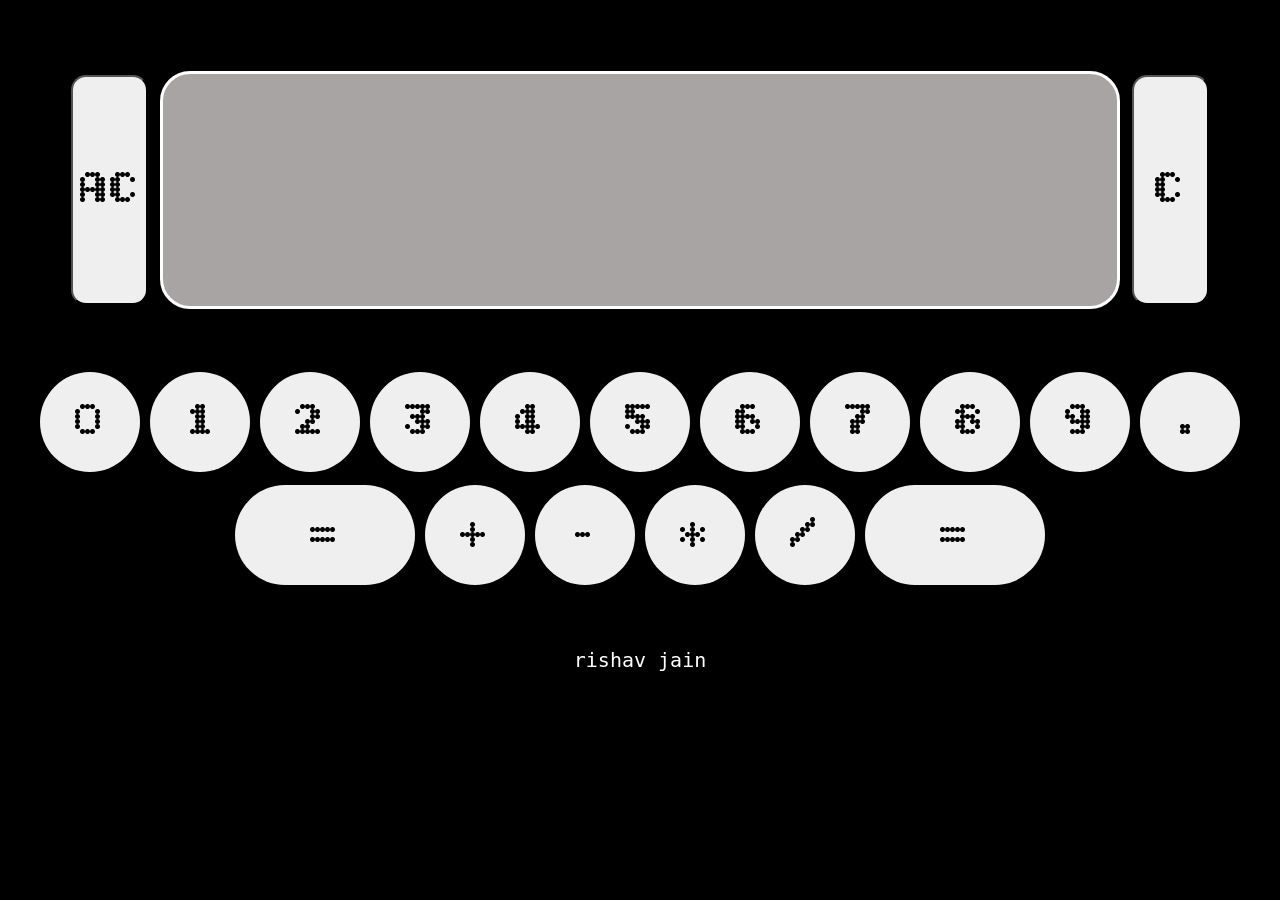
<file: index.html>
<!DOCTYPE html>
<html lang="en">
<head>
    <meta charset="UTF-8">
    <meta name="viewport" content="width=device-width, initial-scale=1.0">
    <link rel="preconnect" href="https://fonts.googleapis.com">
    <link rel="preconnect" href="https://fonts.gstatic.com" crossorigin>
    <link href="https://fonts.googleapis.com/css2?family=Bitcount+Grid+Double:wght@200&display=swap" rel="stylesheet">
    <title>Calculator</title>
    <link rel="stylesheet" href="style.css">
</head>
<body>
    <div id="display_container">
        <button id="Aclear">AC</button>
        <input id="display" >
        <button id="clear">C</button>
    </div>
    <div id="numpad">
        <button id="zeroBtn">0</button>
        <button id="oneBtn">1</button>
        <button id="twoBtn">2</button>
        <button id="threeBtn">3</button>
        <button id="fourBtn">4</button>
        <button id="fiveBtn">5</button>
        <button id="sixBtn">6</button>
        <button id="sevenBtn">7</button>
        <button id="eightBtn">8</button>
        <button id="nineBtn">9</button>
        <button id="decimalBtn">.</button>
    </div>
    <div id="operators">
        <button id="equal1">=</button>
        <button id="plus">+</button>
        <button id="minus">-</button>
        <button id="multiply">*</button>
        <button id="divide">/</button>
        <button id="equal2">=</button>
    </div>
    <div id="msg">rishav jain</div>
    <script src="script.js"></script>
</body>
</html>
</file>
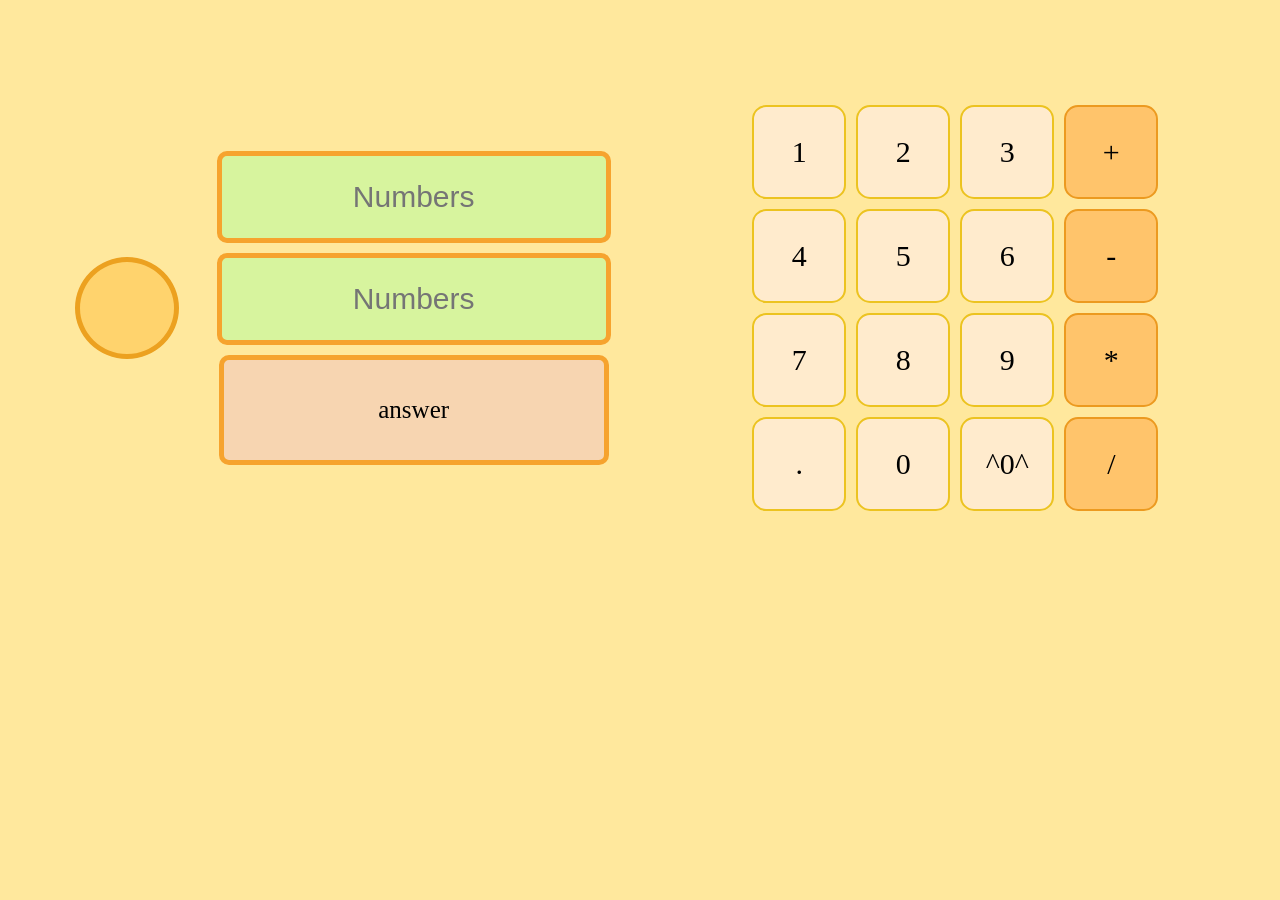
<file: HTML/index.html>
<!DOCTYPE html>
<html lang="en">
<head>
    <meta charset="UTF-8">
    <meta name="viewport" content="width=device-width, initial-scale=1.0">
    <title>Calculator</title>
    <link rel="stylesheet" type="text/css" href="../Style/style_cal.css">
</head>
<body>
    <div class="left">
        <input class="operator_input">
        <div class="input_block">
            <input class="num_input" placeholder="Numbers">
            <input class="num_input" placeholder="Numbers">
            <div class="output">answer</div>
        </div>
    </div>
    <div class="right">
        <div class="numpad">
            <div class="row">
                <div class="buttons">1</div>
                <div class="buttons">2</div>
                <div class="buttons">3</div>
            </div>
            
            <div class="row">
                <div class="buttons">4</div>
                <div class="buttons">5</div>
                <div class="buttons">6</div>
            </div>
            <div class="row">
                <div class="buttons">7</div>
                <div class="buttons">8</div>
                <div class="buttons">9</div>
            </div>
            <div class="row">
                <div class="buttons">.</div>
                <div class="buttons">0</div>
                <div class="fun_button">^0^</div>
            </div>
        </div>
        <div class="operators">
            <div class="operator_buttons">+</div>
            <div class="operator_buttons">-</div>
            <div class="operator_buttons">*</div>
            <div class="operator_buttons">/</div>
        </div>
    </div>
    <script src="../Script/script_cal.js"></script>
</body>
</html>
</file>
<file: style.css>
body{
    background-color: black;
}

#display_container{
    display: flex;
    justify-content: center;
    align-items: center;
    padding: 5%;
    gap:1%;
}

#display{
    display: flex;
    justify-content: center;
    align-items: center;
    height: 230px;
    width: 80%;
    padding-left: 2%;
    padding-right: 2%;
    background-color: rgb(169, 164, 164);
    border-radius: 30px;
    border: white solid;
    outline: none;
    font-family:monospace;
    font-size: 160px;
    font-weight: bolder;
}
#clear{
    height: 230px;
    width: 6.8%;
    font-family: 'Bitcount Grid Double';
    font-size: 50px;
    border-radius: 15px;
    outline: none;
    transition: 0.2s ease;
}
#clear:hover{
    background-color: rgba(255, 255, 255, 0.487);
    font-weight: bolder;
    color: white;
    border: white solid 2px;
}

#Aclear{
    height: 230px;
    width: 6.8%;
    font-family: 'Bitcount Grid Double';
    font-size: 50px;
    border-radius: 15px;
    outline: none;
    transition: 0.2s ease;
}
#Aclear:hover{
    background-color: rgba(255, 255, 255, 0.487);
    font-weight: bolder;
    color: white;
    border: white solid 2px;
}

#numpad{
    display: flex;
    justify-content: center;
    align-items: center;
    padding-bottom: 1%;
    gap: 10px;
}
#numpad button{
    height: 100px;
    width: 100px;
    border-radius: 100%;
    font-size: 50px;
    font-family: 'Bitcount Grid Double';
    border: none;
    transition: 0.3s ease;
}

#numpad button:hover{
    background-color: rgb(255, 132, 196);
    font-weight: bolder;
    border-radius: 20px;
}

#operators{
    display: flex;
    justify-content: center;
    align-items: center;
    gap: 10px;
}

#operators button{
    height: 100px;
    width: 100px;
    border-radius: 100%;
    font-size: 50px;
    font-family: 'Bitcount Grid Double';
    border: none;
    transition: 0.3s ease;
}

#operators button:hover{
    background-color: aquamarine;
    font-weight: bolder;
    border-radius: 20px;
}

#operators #equal1{
    height: 100px;
    width: 180px;
    border-radius: 50px;
    transition: 0.2s ease;
}
#operators #equal1:hover{
    background-color: rgba(246, 169, 93, 0.92);
    font-weight: bolder;
    border-radius: 20px;
}
#operators #equal2{
    height: 100px;
    width: 180px;
    border-radius: 50px;
    transition: 0.2s ease;
}
#operators #equal2:hover{
    background-color: rgba(246, 169, 93, 0.92);
    font-weight: bolder;
    border-radius: 20px;
}

#msg{
    display: flex;
    justify-content: center;
    align-items: center;
    font-family: monospace;
    font-size: 20px;
    color: white;
    padding-top: 5%;
}
</file>
<file: Style/style_cal.css>
body{
    flex-wrap: wrap;
    display: flex;
    justify-content: space-evenly;
    align-items: center;
    min-height: 600px;
    background-color: rgba(255, 221, 109, 0.667);
}
.left{
    display: flex;
    justify-content: center;
    align-items: center;
    gap: 10px;
}
.input_block{
    display: flex;
    flex-direction: column;
    justify-content: center;
    align-items: center;
    flex-wrap: wrap;
    min-height: 150px;
    min-width: 450px;
    gap: 10px;
}
.num_input{
    outline: none;
    min-height: 80px;
    min-width: 20px;
    background-color: rgb(215, 244, 158);
    border: 5px solid rgb(246, 163, 46);
    border-radius: 10px;
    font-size: 30px;
    text-align: center;
}
.operator_input{
    height: 90px;
    width: 90px;
    outline: none;
    background-color: rgb(255, 211, 109);
    border: 5px solid rgb(236, 161, 32);
    border-radius: 50%;
    font-size: 50px;
    text-align: center;
}
.output{
    display: flex;
    flex-direction: column;
    justify-content: center;
    align-items: center;
    min-height: 100px;
    min-width: 380px;
    flex-grow: 1;
    background-color: rgb(247, 213, 177);
    border: 5px solid rgb(246, 163, 46);
    border-radius: 10px;
    font-size: 25px;
}
.right{
    flex-wrap: wrap;
    min-width: 500px;
    display: flex;
    justify-content: center;
    align-items: center;
    gap: 10px;
}
.numpad{
    display: flex;
    flex-direction: column;
    justify-content: center;
    align-items: center;
    gap: 10px;
}
.row{
    display: flex;
    justify-content:space-between;
    align-items: center;
    gap: 10px;
}
.operators{
    display: flex;
    flex-direction: column;
    justify-content:center;
    align-items: center;
    gap: 10px;
}
.buttons{
    display: flex;
    justify-content: space-evenly;
    align-items: center;
    height: 90px;
    width: 90px;
    border: 2px solid rgb(236, 195, 32);
    border-radius: 15%;
    background-color: blanchedalmond;
    font-size: 30px;
    transition: 200ms ease;
}
.fun_button{
    display: flex;
    justify-content: space-evenly;
    align-items: center;
    height: 90px;
    width: 90px;
    border: 2px solid rgb(236, 195, 32);
    border-radius: 15%;
    background-color: blanchedalmond;
    font-size: 30px;
    animation: fun_button 100ms timing-function delay 3 direction fill-mode;
}
@keyframes fun_button{
    100%{
        transform: rotate(360);
    }
}
.operator_buttons{
    display: flex;
    justify-content: space-evenly;
    align-items: center;
    height: 90px;
    width: 90px;
    border: 2px solid rgb(236, 154, 32);
    border-radius: 15%;
    background-color: rgb(255, 196, 107);
    font-size: 30px;
    transition: 200ms ease;
}
.buttons:hover{
    background-color: rgb(255, 211, 109);
    border: 2px solid rgb(236, 161, 32);
    border-radius: 50%;
}
.operator_buttons:hover{
    background-color: rgb(255, 234, 171);
    border: 2px solid rgb(236, 143, 76);
    border-radius: 50%;
}
</file>
